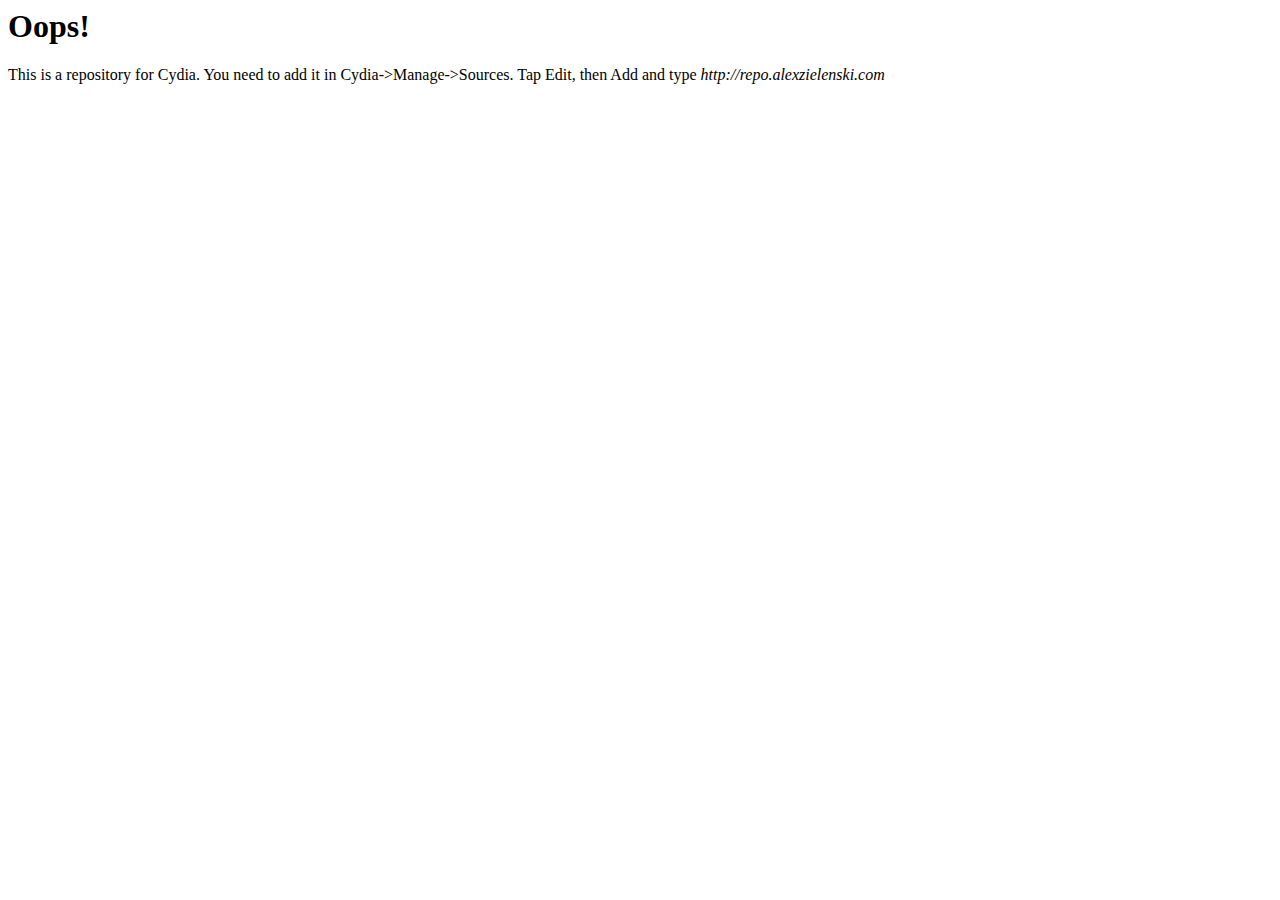
<file: index.html>
<html>
<head>
	<title>Not a website</title>
</head>
<body>
	<h1>Oops!</h1>
	<p>This is a repository for Cydia. You need to add it in Cydia->Manage->Sources. Tap Edit, then Add and type <i>http://repo.alexzielenski.com</i></p>
</body>
</html>
</file>
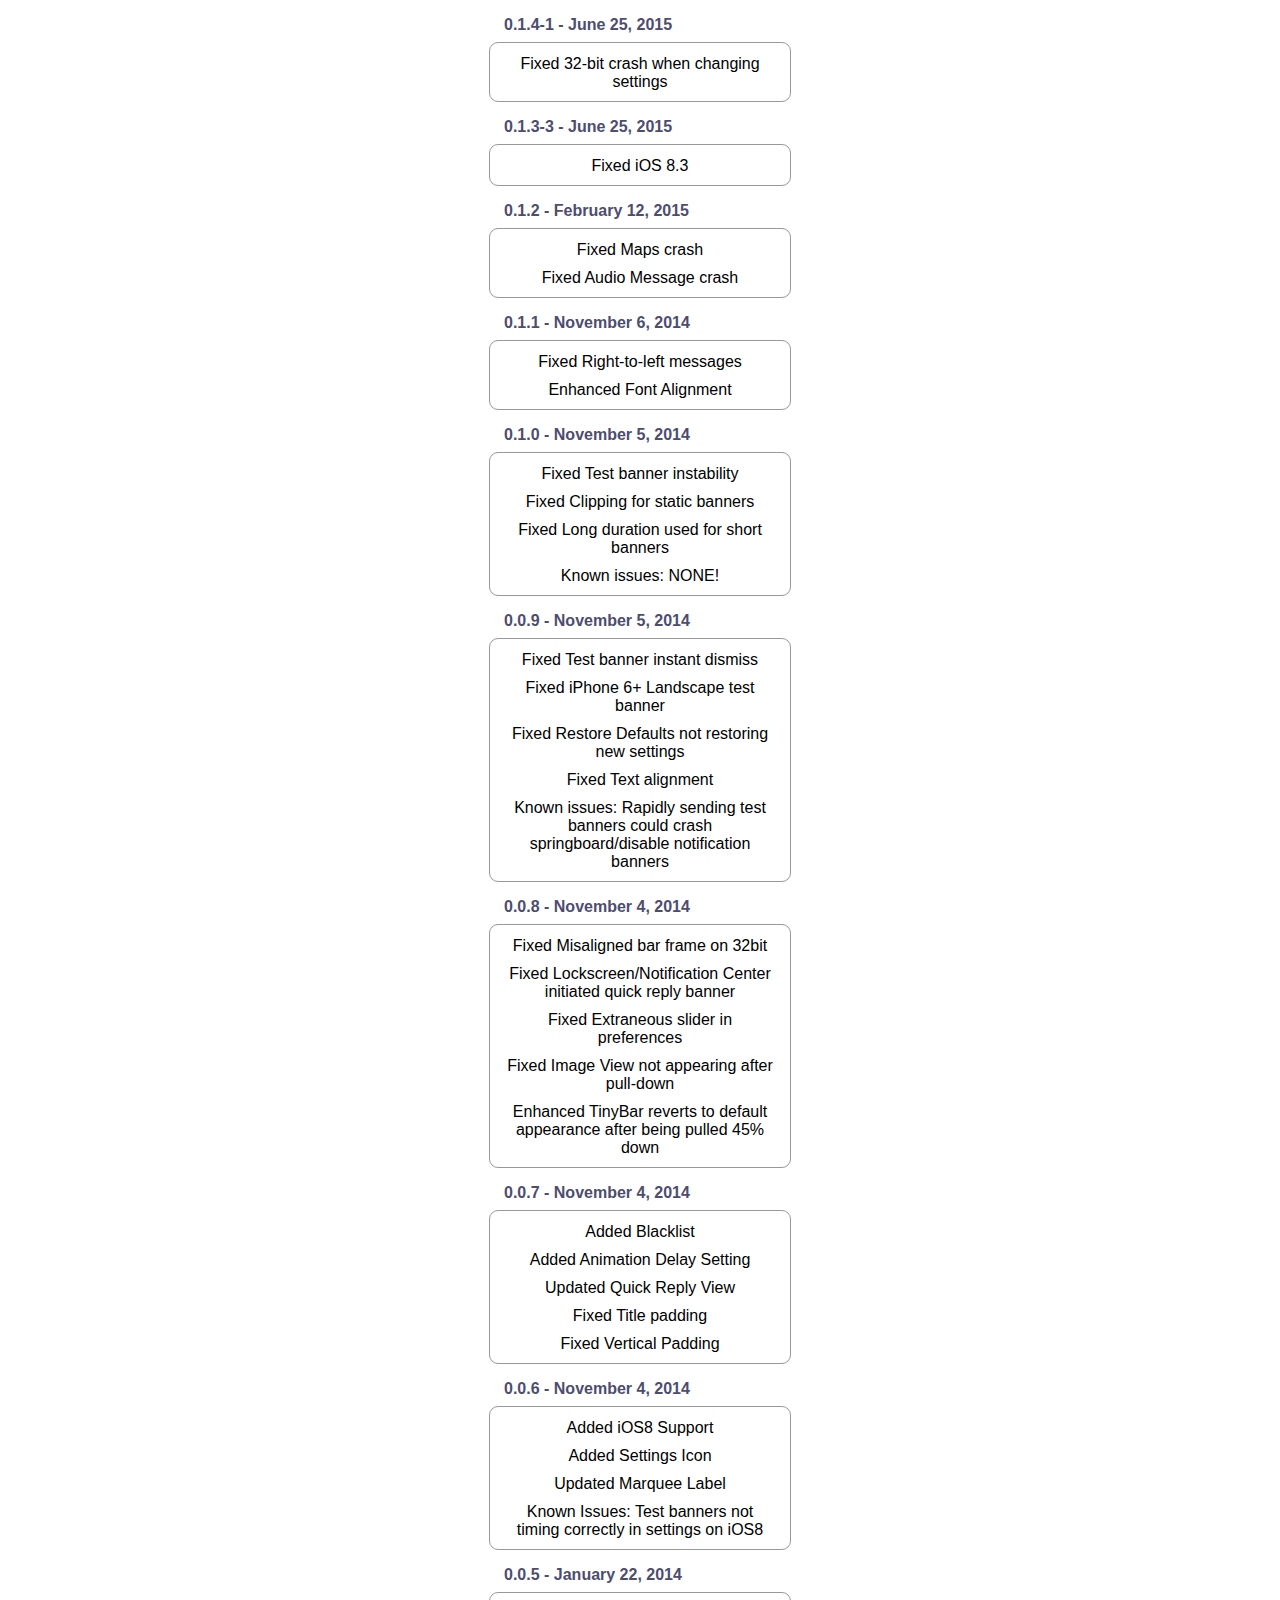
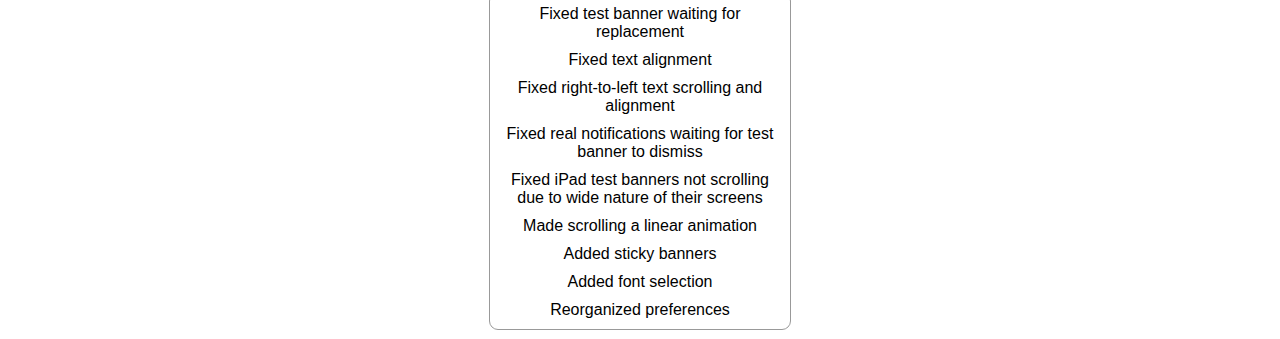
<file: depictions/TinyBar.html>
<html>
<head>
	<title>TinyBar</title>
	<link rel="stylesheet" type="text/css" href="css/f-menes.css"/>
	<link rel="stylesheet" type="text/css" href="css/f-style.css"/>
	<meta name="viewport" content="width=device-width, minimum-scale=1.0, maximum-scale=1.0"/>
	<base target="_blank"/>
</head>
<body class="pinstripe">
	<panel>
		<label>0.1.4-1 - June 25, 2015</label>
		<fieldset>
			<div>
				<p><b>Fixed</b> 32-bit crash when changing settings</p>
			</div>
		</fieldset>
	</panel>
	<panel>
	<panel>
		<label>0.1.3-3 - June 25, 2015</label>
		<fieldset>
			<div>
				<p><b>Fixed</b> iOS 8.3</p>
			</div>
		</fieldset>
	</panel>
	<panel>
		<label>0.1.2 - February 12, 2015</label>
		<fieldset>
			<div>
				<p><b>Fixed</b> Maps crash</p>
				<p><b>Fixed</b> Audio Message crash</p>
			</div>
		</fieldset>
	</panel>
	<panel>
		<label>0.1.1 - November 6, 2014</label>
		<fieldset>
			<div>
				<p><b>Fixed</b> Right-to-left messages</p>
				<p><b>Enhanced</b> Font Alignment</p>
			</div>
		</fieldset>
	</panel>
	<panel>
		<label>0.1.0 - November 5, 2014</label>
		<fieldset>
			<div>
				<p><b>Fixed</b> Test banner instability</p>
				<p><b>Fixed</b> Clipping for static banners</p>
				<p><b>Fixed</b> Long duration used for short banners</p>
				<p><b>Known issues:</b> NONE!</p>
			</div>
		</fieldset>
	</panel>
	<panel>
		<label>0.0.9 - November 5, 2014</label>
		<fieldset>
			<div>
				<p><b>Fixed</b> Test banner instant dismiss</p>
				<p><b>Fixed</b> iPhone 6+ Landscape test banner</p>
				<p><b>Fixed</b> Restore Defaults not restoring new settings</p>
				<p><b>Fixed</b> Text alignment</p>
				<p><b>Known issues:</b> Rapidly sending test banners could crash springboard/disable notification banners</p>
			</div>
		</fieldset>
	</panel>
	<panel>
		<label>0.0.8 - November 4, 2014</label>
		<fieldset>
			<div>
				<p><b>Fixed</b> Misaligned bar frame on 32bit</p>
				<p><b>Fixed</b> Lockscreen/Notification Center initiated quick reply banner</p>
				<p><b>Fixed</b> Extraneous slider in preferences</p>
				<p><b>Fixed</b> Image View not appearing after pull-down</p>
				<p><b>Enhanced</b> TinyBar reverts to default appearance after being pulled 45% down</p>
			</div>
		</fieldset>
	</panel>
	<panel>
		<label>0.0.7 - November 4, 2014</label>
		<fieldset>
			<div>
				<p><b>Added</b> Blacklist</p>
				<p><b>Added</b> Animation Delay Setting</p>
				<p><b>Updated</b> Quick Reply View</p>
				<p><b>Fixed</b> Title padding</p>
				<p><b>Fixed</b> Vertical Padding</p>
			</div>
		</fieldset>
	</panel>
	<panel>
		<label>0.0.6 - November 4, 2014</label>
		<fieldset>
			<div>
				<p><b>Added</b> iOS8 Support</p>
				<p><b>Added</b> Settings Icon</p>
				<p><b>Updated</b> Marquee Label</p>
				<p><b>Known Issues:</b> Test banners not timing correctly in settings on iOS8</p>
			</div>
		</fieldset>
	</panel>
	<panel>
		<label>0.0.5 - January 22, 2014</label>
		<fieldset>
			<div>
				<p><b>Fixed</b> test banner waiting for replacement</p>
				<p><b>Fixed</b> text alignment</p>
				<p><b>Fixed</b> right-to-left text scrolling and alignment</p>
				<p><b>Fixed</b> real notifications waiting for test banner to dismiss</p>
				<p><b>Fixed</b> iPad test banners not scrolling due to wide nature of their screens</p>
				<p>Made scrolling a linear animation</p>
				<p><b>Added</b> sticky banners</p>
				<p><b>Added</b> font selection</p>
				<p>Reorganized preferences</p>
			</div>
		</fieldset>
	</panel>
</body>
</html>
</file>
<file: depictions/css/f-menes.css>
.clearfix:after{content:".";display:block;clear:both;visibility:hidden;line-height:0;height:0;}.clearfix{display:block;}*{border:0;-moz-border-radius:0;-webkit-border-radius:0;box-sizing:border-box;-moz-box-sizing:border-box;-ms-box-sizing:border-box;-webkit-box-sizing:border-box;font-size:100%;font-style:inherit;font-weight:inherit;margin:0;outline:0;padding:0;text-decoration:none;vertical-align:baseline;}a{color:inherit;}sup{font-size:smaller;margin-top:-6px;position:relative;top:-6px;}select{border:1px solid #999999;}panel{display:block;width:320px;}body{font-family:Helvetica,Arial;-webkit-text-size-adjust:none;-webkit-user-select:none;margin:0 auto;width:320px;}body.white{background-color:#ffffff;}body.pinstripe{background:transparent;}dialog{display:block;position:absolute;width:100%;}dialog>panel{display:block;}a{color:blue;text-underline-style:dotted;}strong{font-weight:bold}pre,tt{font-family:monospace;}pre{letter-spacing:-2px;}em{font-style:italic;}.default{color:#aaaabb;}dialog>toolbar{background:url(toolbar.png) #6d84a2 repeat-x;border-bottom:1px solid #2d3642;height:45px;padding:10px;}dialog>toolbar>h1{color:#ffffff;font-size:20px;font-weight:bold;height:100%;margin:1px auto 0 auto;text-shadow:rgba(0,0,0,0.4) 0px -1px 0;text-align:center;white-space:nowrap;}dialog>toolbar>a.back-button,dialog>toolbar>a.forward-button{color:#ffffff;font-size:12px;font-weight:bold;height:30px;line-height:30px;margin-top:-28px;padding:0 3px;text-decoration:none;text-shadow:rgba(0,0,0,0.6) 0px -1px 0;white-space:nowrap;}dialog>toolbar>a.back-button{-webkit-border-image:url(backButton.png) 0 8 0 14;border-width:0 8px 0 14px;float:left;}dialog>toolbar>a.forward-button{-webkit-border-image:url(toolButton.png) 0 5 0 5;border-width:0 5px;float:right;}panel>block{background-color:transparent;//background-color: #ffffff;
    border-bottom: 1px solid #999999;
    border-top: 1px solid #999999;
    border-left: 1px dotted #999999;
    border-right: 1px dotted #999999;
    -moz-border-radius: 9px;
    -webkit-border-radius: 9px;
    //border: 1px solid #999999;
    display: block;
    font-size: 16px;
    margin: 9px;
    padding: 0 10px;
}panel>fieldset>div>hr,panel>block>hr{border-top:1px dashed #999999;}panel>fieldset{background-color:#ffffff;border:1px solid #999999;-moz-border-radius:9px;-webkit-border-radius:9px;font-size:16px;margin:9px;}panel>input[type="submit"]{border:none;color:#000000;display:block;font-size:20px;font-weight:bold;margin:9px;height:44px;padding:10px;text-align:center;width:302px;}list>label{background:#a7b3bc url(cydia://uikit-image/UISectionListHeaderBackground.png);background-repeat:repeat-x no-repeat-y;margin-bottom:0px;padding:4px 15px 1px 15px;display:block;color:white;font-size:inherit;font-weight:bold;text-shadow:rgba(0,0,0,0.5) 0px 1px 0;}panel>label{display:block;margin:13px 0 -4px 24px;line-height:24px;font-size:inherit;font-weight:bold;color:#4d4d70;text-shadow:rgba(255,255,255,0.75) 1px 1px 0;}panel>fieldset>a,panel>fieldset>div,panel>fieldset>textarea{border-bottom:1px solid #999999;}panel>fieldset>a.left,panel>fieldset>a:last-child,panel>fieldset>div:last-child,panel>fieldset>textarea:last-child{border-bottom:0;}list>fieldset>a,list>fieldset>div,list>fieldset>textarea{border-bottom:1px solid #e0e0e0;}fieldset>a:not([type="ad"]),fieldset>div,fieldset>textarea{padding:12px 14px 10px 14px;}fieldset>a[type="ad"]{padding:4px 4px 2px 5px;}panel>fieldset>a[type="ad"]:first-child>div:first-child,panel>fieldset>a[type="comment"]:first-child>div:first-child,panel>fieldset>a[type="profile"]:first-child>div:first-child,panel>fieldset>a[type="thumb"]:first-child>div:first-child{-moz-border-radius-topleft:9px;-webkit-border-top-left-radius:9px;}panel>fieldset>a[type="ad"]:last-child>div:first-child,panel>fieldset>a[type="comment"]:last-child>div:first-child,panel>fieldset>a[type="profile"]:last-child>div:first-child,panel>fieldset>a[type="thumb"]:last-child>div:first-child{-moz-border-radius-bottomleft:9px;-webkit-border-bottom-left-radius:9px;}fieldset>a[type="ad"]>div:first-child{border:1px solid #999999;}list>fieldset>a[type="comment"]>div:first-child,list>fieldset>a[type="profile"]>div:first-child,list>fieldset>a[type="thumb"]>div:first-child{border:1px solid #e0e0e0;}panel>fieldset>a[type="comment"]>div:first-child{border:1px solid #999999;border-bottom-style:dashed;}panel>fieldset>a[type="profile"]>div:first-child,panel>fieldset:not(.header)>a[type="thumb"]>div:first-child{border:1px solid #999999;}div[tile]{float:right;height:30px;width:30px;}fieldset>a[type="ad"]>div:first-child{background-repeat:no-repeat;background-position:center center;border-right:none;display:inline-block;height:40px;line-height:38px;margin:-5px 5px -3px -6px;width:40px;}panel>fieldset>a[type="comment"]{border-bottom-style:dashed;}fieldset>a[type="comment"]>div:first-child{-webkit-background-size:44px;height:44px;width:44px;}fieldset>a[type="header"]>div:first-child{height:64px;width:64px;}fieldset>a[type="profile"]>div:first-child{-webkit-background-size:50px;height:50px;width:50px;}fieldset>a[type="thumb"]>div:first-child{height:64px;width:64px;}fieldset>a[type="comment"]>div:first-child,fieldset>a[type="header"]>div:first-child,fieldset>a[type="profile"]>div:first-child,fieldset>a[type="thumb"]>div:first-child{background-repeat:no-repeat;background-position:center center;display:inline-block;margin:-13px 7px -11px -15px;}fieldset>a>img.icon,fieldset>div>img.icon{height:auto;margin:-7px 6px -9px -8px;max-height:30px;min-width:30px;width:30px;}panel>block>p,fieldset>div>p,panel>block>ul,fieldset>div>ul{margin:10px 0;}panel>block>ul,fieldset>div>ul{margin-left:13px;}panel>block>p,fieldset>div>p{text-align:center;}fieldset>div>p:first-child,fieldset>div>ul:first-child{margin-top:0;}fieldset>div>p:last-child,fieldset>div>ul:last-child{margin-bottom:0;}fieldset>a{color:inherit;display:block;}fieldset>textarea,fieldset>div>input:not([type="checkbox"]),fieldset>div>select,fieldset>div>div>select{background:none;-webkit-box-shadow:none;-webkit-appearance:none;}fieldset>a[href]:not([type="ad"]),fieldset>div>select,fieldset>div>div>select{background-repeat:no-repeat;background-image:url(chevron.png);}list>fieldset>a[href]{background-position:295px center;}panel>fieldset>a[href]{background-position:275px center;}panel>fieldset>a[href].half{background-position:125px center;}list>fieldset>a:not([href])>select,list>fieldset>div>select,list>fieldset>div>div>select{background-position:183px center;}panel>fieldset>a:not([href])>select,panel>fieldset>div>select,panel>fieldset>div>div>select{background-position:163px center;}fieldset>textarea,fieldset>div>input,fieldset>div>select,fieldset>div>div>select,fieldset>a>div>label+label,fieldset>div>div>label+label{color:#193250;}fieldset>textarea,fieldset>div>input,fieldset>div>select,fieldset>div>div>select{font-size:16px;}fieldset>div>input{padding-left:7px;padding-right:14px;}fieldset>div>input[type="checkbox"]{border:1px solid #999999;-moz-border-radius:7px;-webkit-border-radius:7px;float:right;margin:-7px -8px;height:30px;width:30px;}fieldset>div>select,fieldset>div>div>select,fieldset>div>input:not([type="checkbox"]){border:none;float:right;height:40px;margin:-11px -13px -11px -14px;}panel>fieldset>div>select,panel>fieldset>div>div>select,panel>fieldset>div>input:not([type="checkbox"]){width:187px;}list>fieldset>div>select,list>fieldset>div>div>select,list>fieldset>div>input:not([type="checkbox"]){width:207px;}fieldset>textarea{padding:10px;width:320px;}fieldset>div>div,fieldset>a>div{display:inline-block;}fieldset>div>div{width:273px;}fieldset>a[type="ad"]>div:nth-child(2){width:218px;}fieldset>a:not([type])>div{width:250px;}fieldset>a:not([href])>img.icon+div,fieldset>div>img.icon+div{width:244px;}fieldset>a[href]>img.icon+div{width:221px;}fieldset>a[type="profile"]>div:nth-child(2)>label:nth-child(1).unknown{color:#aaaabb;}fieldset>a[type="profile"]>div:nth-child(2)>label:only-child{left:4px;position:relative;top:3px;}fieldset>a[type="thumb"]>div:nth-child(2)>label:only-child{position:relative;top:10px;}fieldset>a[type="profile"]>div:nth-child(2)>label+label{display:block;font-size:13px;margin-top:2px;}fieldset>a[type="thumb"]>div:nth-child(2)>label+label{display:block;margin-top:2px;}fieldset>a[type="profile"]>div:nth-child(2){width:207px;}fieldset>a[type="thumb"]>div:nth-child(2){width:193px;}fieldset>a[type="profile"]>div:nth-child(2){margin:-5px 0;}fieldset>a[type="profile"]>div:nth-child(2),fieldset>a[type="thumb"]>div:nth-child(2){vertical-align:top;}fieldset>a>label:first-child,fieldset>a>div>label:first-child,fieldset>div>label:first-child,fieldset>div>div>label:first-child{font-weight:bold;}list>fieldset>a:not([type])>div>label+label,list>fieldset>div>div>label+label{margin-left:94px;}panel>fieldset>a:not([type])>div>label+label,panel>fieldset>div>div>label+label{float:right;text-align:right;}panel>img{display:block;margin:9px auto 4px auto;height:auto;width:300px;}fieldset>a[type="ad"]{}fieldset>a[type="ad"]>div:nth-child(2){position:relative;vertical-align:top;}fieldset>a[type="ad"]>div>label:first-child{color:#2d2d50;font-size:13px;font-weight:bold;line-height:15px;}fieldset>a[type="ad"]>div>label+label{position:absolute;top:17px;left:156px;font-size:9.5px;font-weight:normal;}panel>fieldset>a.right{border-left:1px solid #999999;}panel>fieldset>a.half{display:inline-block;width:150px;}fieldset.half>a{background:none;background-position:120px center;}fieldset.half>a>img.icon+div{width:65px;}fieldset.right{float:right;margin-left:10px;}block+fieldset.right,fieldset+fieldset.right{margin-top:0;}fieldset.half{width:146px;}panel>fieldset.dashed>a,panel>fieldset.dashed>div,panel>fieldset.dashed>textarea,list>fieldset.dashed>a,list>fieldset.dashed>div,list>fieldset.dashed>textarea{border-style:dashed;}fieldset>a[type="thumb"]:first-child>back{-moz-border-radius-topright:9px;-webkit-border-top-right-radius:9px;}fieldset>a[type="thumb"]:last-child>back{-moz-border-radius-bottomright:9px;-webkit-border-bottom-right-radius:9px;}fieldset>a[type="thumb"]>back{background-repeat:no-repeat;border:1px solid #999999;display:block;height:64px;left:62px;position:absolute;opacity:0.2;top:-1px;width:237px;}.mm{border:1px solid #999999;-moz-border-radius:9px;-webkit-border-radius:9px;}a.mm{display:block;margin:9px;}div.mm img{height:auto;width:300px;}fieldset>a.small{font-size:12px;padding-top:9px;}fieldset>a.small label{display:inline-block;position:relative;top:1px;}fieldset>a.small>img.icon{max-height:22px;min-width:22px;width:22px;}fieldset>a.small.half>img.icon+div{width:79px;}panel.centered>label{margin-left:0px;margin-right:0px;text-align:center;}panel>iframe{margin:-9px 0;}panel>iframe:first-child,panel>iframe+iframe{margin-top:0;}.ratings{margin:-2px 0;text-align:center;}.rated{display:inline-block;}.rated.left{margin-right:9px;}.rated label{font-weight:bold;margin-right:3px;position:relative;top:-3px;}.rating{display:inline-block;width:80px;}.rating .back,.rating .fore,.rating .star{background:url(knewstuff.png);height:16px;}.rating .back,.rating .fore{width:80px;}.rating .star{display:inline-block;width:16px;}.rating .back{opacity:0.2;}.rating .fore{position:absolute;}panel>fieldset.header{background-color:transparent;border:none;margin:-5px 9px -11px 9px;}panel>fieldset.header>a>div>label{color:#4d4d70;text-shadow:rgba(255,255,255,0.75) 1px 1px 0;}#overscroll{width:300px;height:200px;margin:0 10px 0 10px;overflow:hidden;position:relative;}
</file>
<file: depictions/css/f-style.css>
panel>block{border-left:1px solid #999999;border-right:1px solid #999999;}.small{font-size:90%;}.fieldset{clear:left}.header{margin:10px 10px;padding:4px 13px}.header>img{float:left;margin:0 0 10px 0}.header>div{margin:7px 0 0 12px;float:left}.header h1{font-size:22px}.header h2{font-size:17px}.cydia-only{display:none}body.pinstripe{padding:0;background:transparent;}@media screen and (max-device-width: 480px) {body.pinstripe{background:transparent;}panel{background:transparent}.cydia-only{display:block}.browser-only{display:none}}panel>fieldset>a:first-child{-moz-border-radius-topleft:9px;-webkit-border-top-left-radius:9px;-moz-border-radius-topright:9px;-webkit-border-top-right-radius:9px;}panel>fieldset>a:last-child{-moz-border-radius-bottomleft:9px;-webkit-border-bottom-left-radius:9px;-moz-border-radius-bottomright:9px;-webkit-border-bottom-right-radius:9px;}panel>fieldset>a[type="ad"]:last-child>div:first-child,panel>fieldset>a[type="comment"]:last-child>div:first-child,panel>fieldset>a[type="profile"]:last-child>div:first-child,panel>fieldset>a[type="thumb"]:last-child>div:first-child{-moz-border-radius-bottomleft:9px;-webkit-border-bottom-left-radius:9px;}fieldset>a>img.icon,fieldset>div>img.icon{height:auto;margin:-7px 6px -9px -8px;max-height:29px;min-width:29px;width:29px;}fieldset>div.switch{background:right center no-repeat url(switch-on.png);}fieldset>div.gray>label{font-weight:normal;opacity:0.5;}div{word-wrap:break-word;}fieldset>div.slider{background:center center no-repeat url(slider.png);height:43px;}panel>p{display:block;line-height:24px;font-size:inherit;color:#4d4d70;text-shadow:rgba(255,255,255,0.75) 1px 1px 0;text-align:center;word-wrap:break-word;}.writehereblack{position:relative;width:auto;height:auto;margin-bottom:10px;margin-left:9px;margin-right:9px;margin-top:10px;min-height:30px;-webkit-margin-top-collapse:separate;}ul.textboxblack{-webkit-border-bottom-left-radius:8px 8px;-webkit-border-bottom-right-radius:8px 8px;-webkit-border-top-left-radius:8px 8px;-webkit-border-top-right-radius:8px 8px;-webkit-margin-bottom-collapse:separate;-webkit-margin-top-collapse:separate;background-color:black;border-color:rgb(135,135,135);border-style:solid;border-width:1px;font-family:Helvetica;font-size:12pt;overflow:hidden;list-style:none;padding:0px;position:relative;display:block;height:auto;margin-left:9px;margin-right:9px;;margin-top:3px;margin-bottom:10px;}ul.textbox li.txtblack{position:relative;display:block;height:auto;border-style:solid;list-style:none;border-width:0px;border-color:rgb(135,135,135);-webkit-margin-top-collapse:separate;width:auto;margin:0px;padding:0px;margin-bottom:0px;}.menu{-webkit-border-bottom-left-radius:8px 8px;-webkit-border-bottom-right-radius:8px 8px;-webkit-border-top-left-radius:8px 8px;-webkit-border-top-right-radius:8px 8px;-webkit-margin-bottom-collapse:separate;-webkit-margin-top-collapse:separate;background-color:white;border-color:rgb(135,135,135);border-style:solid;border-width:1px;font-family:Helvetica;font-size:12pt;margin-bottom:17px;margin-left:9px;margin-right:9px;overflow:hidden;padding:0px;position:relative;display:block;height:auto;width:auto;margin-top:3px;}ul.menu li{position:relative;list-style-type:none;display:block;height:43px;overflow:hidden;margin-bottom:0px;margin-left:0px;padding:0px;border-style:solid;border-width:0px;border-color:rgb(135,135,135);-webkit-margin-top-collapse:separate;margin-right:0px;margin-top:0px;width:auto;}.menuname{position:absolute;left:9px;top:11px;right:30px;width:auto;color:black;font-family:Helvetica;font-weight:bold;font-size:17px;text-overflow:ellipsis;overflow:hidden;white-space:nowrap;}.itemarrow{position:absolute;width:8px;height:13px;right:10px;top:15px;background-image:url(chevron.png);background-repeat:no-repeat;}#footer{text-overflow:ellipsis;overflow:hidden;-webkit-margin-top-collapse:separate;text-align:center;-webkit-margin-bottom-collapse:separate;position:relative;margin-left:10px;margin-right:10px;height:auto;width:auto;}#footer a{text-decoration:none;font-family:'Helvetica Neue';font-size:9pt;color:rgb(76,86,108);text-shadow:rgb(255,255,255) 0px 1px 0px;}.descr-brk p{word-wrap:break-word;width:270px;}
</file>
